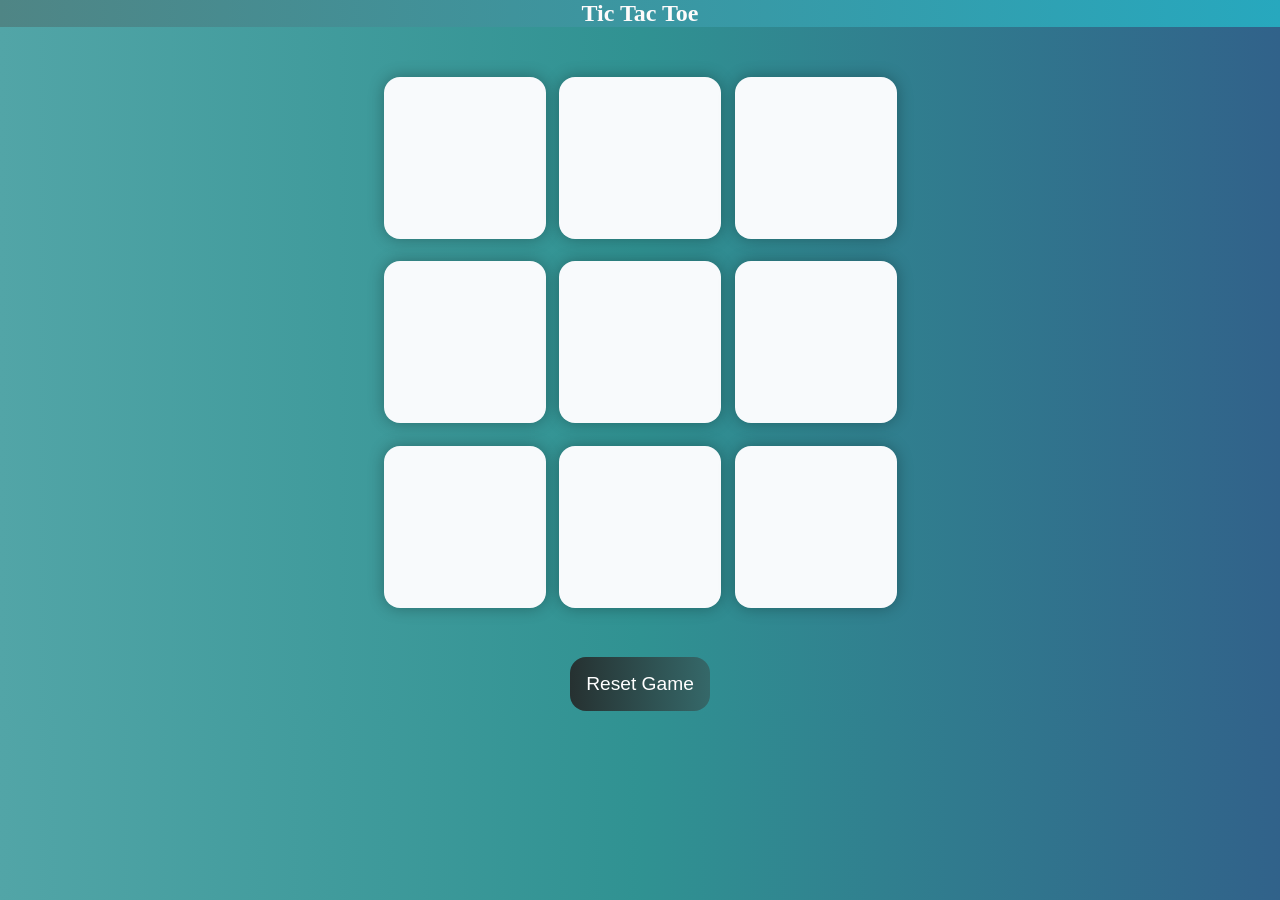
<file: index.html>
<!DOCTYPE html>
<html lang="en">
<head>
    <meta charset="UTF-8">
    <meta name="viewport" content="width=device-width, initial-scale=1.0">
    <title>My prac web</title>
    <link rel="stylesheet" href="style.css"/>
</head>
<body>
    <!-- <div id="headings">
    <h1>Welcome to  my website</h1>
    <h1>Welcome to  my website</h1>

    
    <h3>Lets Go:</h3>
</div>
    <p>Lorem ipsum dolor, sit amet consectetur adipisicing elit. Esse, rerum. Rerum esse laboriosam sapiente expedita dolor voluptatum vero saepe illum earum. Obcaecati perferendis ullam qui vitae repellendus labore omnis at!</p>
    <button>
       <a href="http://127.0.0.1:5500/index.html">Click me!</a> 
    </button>
    <h2>Welcome to Shopping</h2>
    <div id="allimages">
        <div id="pic123">
    <div id="images">
        <img src="shirt.jpg">
    </div>
    <div id="images">
        <img src="sha.jpg" alt="">
    </div>


    <div id="images">
        <img src="sha.jpg" alt="">
      
    </div>  
</div>
    <div id="pic456">
    <div id="images">
        <img src="kp.jpg" alt="">
    </div>
    <div id="images">
        <img src="ali.jpg" alt="">
    </div>
    <div id="images">
        <img src="ali.jpg" alt="">
    </div>
</div>
    </div> -->

    <!-- <div>
        <h2><i>Fruits:</i></h2>
        <ul>
            <li>Mango</li>
            <li>Orange</li>
            <li>Banana</li>
        </ul>
    </div>
<h1>Old heading:</h1> -->


         <!-- practice -->

         <!-- <h2 id="head2">Hello Javascript</h2>

         <!-- practice question 2 -->

        <!-- <div class="box">first div  </div>
        <br>
        
   
             <button id="btn1">click me!</button>
              <br>  <br>
             <button id="btn2">click mode!</button> -->

                  <!-- PRAC GAME TIC TOC TOE -->

                 
            <nav>
         <h1>Tic Tac Toe</h1>
        </nav>     
             <div class="msgcontainer hide">
                    <p id="msg">Winner</p>
                    <br>
                    <button id="newgamebtn">New Game</button>
                  </div>
        <div class="container">
        <div class="box">
            <button class="btn1"></button>
            <button class="btn1"></button>
            <button class="btn1"></button>
            <button class="btn1"></button>
            <button class="btn1"></button>
            <button class="btn1"></button>
            <button class="btn1"></button>
            <button class="btn1"></button>
            <button class="btn1"></button>
            </div>
            </div>
        <button id="resetbtn">Reset Game</button>

        

    <script src="prac.js"></script>
</body>
</html>
</file>
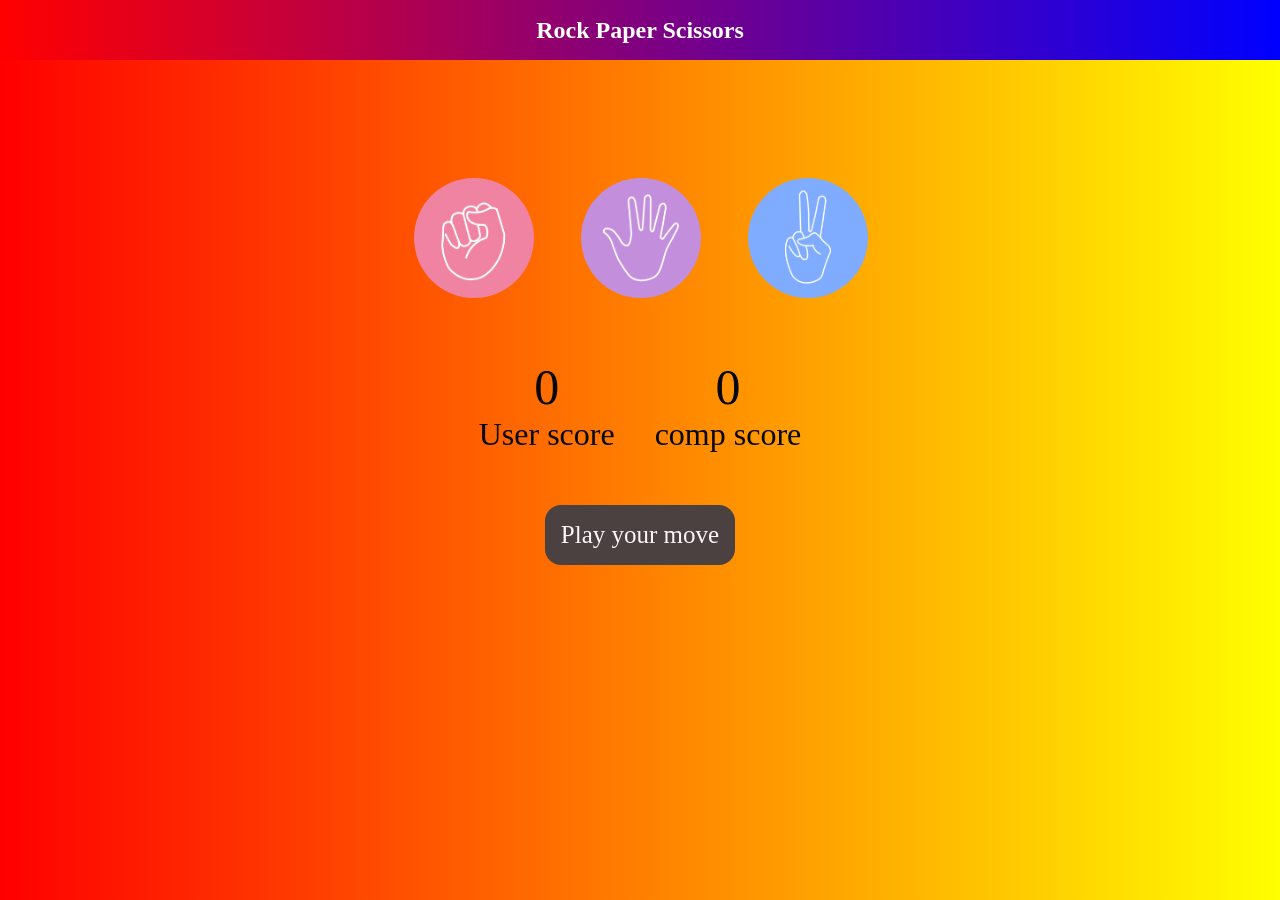
<file: 2nd game/2nd game.html>
<!DOCTYPE html>
<html lang="en">
<head>
    <meta charset="UTF-8">
    <meta name="viewport" content="width=device-width, initial-scale=1.0">
    <link rel="stylesheet" href="2nd game.css">
    <title>Rock Paper scissors game</title>
</head>
<body>
    <nav>
<h1>Rock Paper Scissors</h1>
</nav>
<div class="choices">
    <div class="choice" id="rock">
        <img src="rock.png" alt="">
    </div>

    <div class="choice" id="paper">
        <img src="paper.png" alt="">
    </div>

    <div class="choice" id="scissors">
        <img src="scissors.png" alt="">
    </div>
</div>

<div class="scoreboard">
    <div class="score">
        <P id="userscore">0</P>
        <p>User score</p>
    </div>

    <div class="score">
        <P id="compscore">0</P>
        <p>comp score</p>
    </div>
    
</div>
<div class="msg-container">
   <p id="msg">Play your move</p>
</div>




<script src="2ndgame.js"></script>
</body>
</html>
</file>
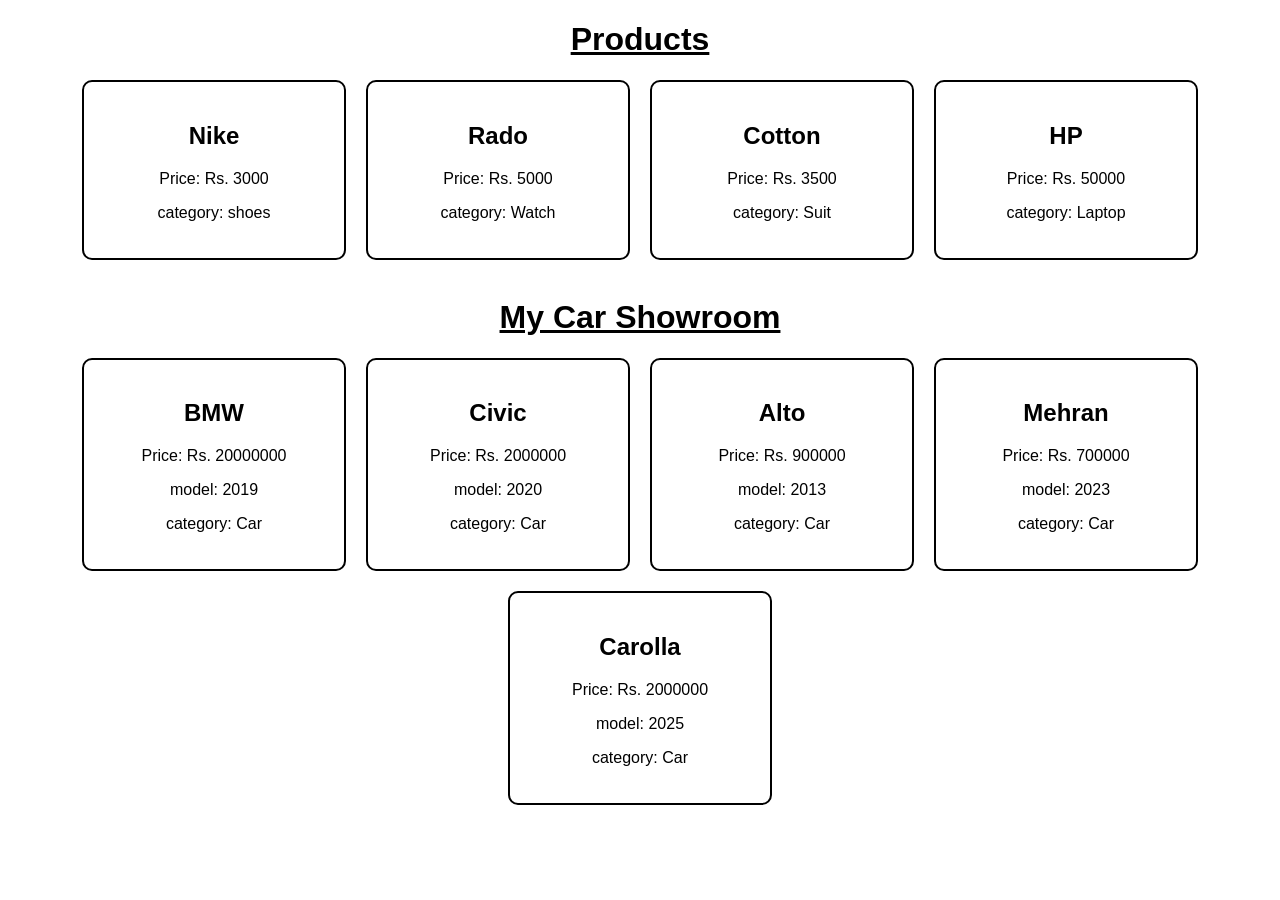
<file: 2nd game/classobjectsprac/classobj.html>
<!DOCTYPE html>
<html lang="en">
<head>
    <meta charset="UTF-8">
    <meta name="viewport" content="width=device-width, initial-scale=1.0">
    
    <title>My Car Showroom</title>
    <link rel="stylesheet" href="classobject.css">
</head>
<body>
     <h1><u>Products</u></h1>
     <div id="prodContainer">
     </div>
<br>
      <h1><u>My Car Showroom</u></h1>
    <div id="carContainer">
    </div>

    <script src="classobjects.js"></script>
</body>
</html>
</file>
<file: style.css>
* {
  margin: 0px;
  padding: 0px;
}
/* 
h1,
h3 {
    color: #ffffff;
    background-color: #124e66;
    align-items: center;
}
h2 {
        color: #ffffff;
    background-color: #124e66;
    text-align: center;
}
            color: #ffffff;
    background-color: #124e66;
    text-align: center;
}
#headings {
text-align: center;
}
body {
    background: linear-gradient(130deg, #222e4d, #3a8994, rgb(212, 145, 156));
}
p {
    color: white;
}
button {
    border-radius: 20px;
    height: 30px;
    width: 100px;
    background: linear-gradient(to right, rgb(69, 73, 119), rgb(82, 75, 75))
}
button a {
  text-decoration: none;
  color: white;
}
button:hover {
  animation: color move 2s linear infinite;
}
#images {
    width: 370px;
    display: flex;
    margin-top: 20px;
}
#allimages{
    margin-left: 60px;
    margin-right: 60px;
    margin-top: 20px;
background: rgba(255, 255, 255, 0.05);
  border: 1px solid rgba(255, 255, 255, 0.1);
  border-radius: 12px;
  padding: 15px;
  transition: transform 0.3s ease, box-shadow 0.3s ease;
}

#pic123{
    display: flex;
    margin-left: 40px;
    width: 100%;
  border-radius: 8px;
  background-color: transparent;
}
#pic456{
    display: flex;
    margin-left: 40px;
    width: 100%;
  border-radius: 8px;
  background-color: transparent;
}
#images{
      transform: translateY(-8px);
  box-shadow: 0 10px 20px rgba(0, 0, 0, 0.4);
}

body {
  margin: 0;
  padding: 0;
  min-height: 100vh;
  
  1. Main Background Color (Blue/Dark)
  background-color: #0f172a; 
  
  /* 2. White Dots ka Pattern */
  /* background-image: radial-gradient(rgba(255, 255, 255, 0.3) 1.5px, transparent 1.5px); */
  
  /* 3. Dots ke darmiyan ka Gap */
  /* background-size: 20px 20px;
} */
   /* h1, h2, h3 {
  background-color: rgba(255, 255, 255, 0.07); 
  color: #ffffff;
  border: 1px solid rgba(255, 255, 255, 0.15);
  backdrop-filter: blur(5px);
  border-radius: 8px;
  padding: 10px 20px;
}  */


body{
  background: linear-gradient(to right, #52a5a7, #309292, #31628a);
  text-align: center;
}
.container{
  height: 70vh;
    display: flex;
  justify-content: center;
  align-items: center;
}

.box{
  height: 60vmin;
  width: 60vmin;
  display: flex;
  flex-wrap: wrap;
  justify-content: center;
  align-items: center;
  gap: 1.5vmin;
}

.btn1{
  height: 18vmin;
  width: 18vmin;
  border-radius: 1rem;
  border: none;
  box-shadow: 0 0 1rem rgba(0,0,0,0.3);
  font-size: 8vmin;
  background-color: rgb(248, 250, 252);
  color: #586e6e;
}

#resetbtn {
  padding: 1rem;
  font-size: 1.2rem;
  border-radius: 1rem;
  border: none;
  background: linear-gradient(to right, #263131, #356869);
  color: white;
}

nav{
  background: linear-gradient(to right,#4f8585, #27a8be );
  color: rgb(253, 251, 251);
}

#newgamebtn{
   padding: 1rem;
  font-size: 1.2rem;
  border-radius: 1rem;
  border: none;
  background: linear-gradient(to right, #263131, #356869);
  color: white;
}

#msg {
  color: aliceblue;
  font-size: 5vmin;
}

.msgcontainer {
  height: 120px;
}

.hide {
  display: none;
}

/* .dark{
  background-color: black;
  color: white;
}

.light {
  background-color: white;
  color: black;
} */
</file>
<file: 2nd game/2nd game.css>
* {
    margin: 0;
    padding: 0;
}

body{
    background: linear-gradient(to right, red, yellow);
    color: white;
}

nav {
    background: linear-gradient(to right, red, blue);
    height: 60px;
    color: white;
    display: flex;
    align-items: center;
    justify-content: center;
}

.choices {
    display: flex;
    justify-content: center;
    gap: 2rem;
}

.choice {
    height: 135px;
    width: 135px;
}

.choice:hover{
    cursor: pointer;
    background-color: black;
    border-radius: 50%;
}
#rock,
#paper,
#scissors{
    margin-top: 110px;
}

img {
    height: 120px;
    width: 120px;
    object-fit: cover;
    border-radius: 50%;
    margin: 8px;
}

.scoreboard{
    height: 200px;
    display: flex;
    justify-content: center;
    align-items: center;
    font-size: 2rem;
}

.score{
    margin: 20px;
    color: rgb(6, 7, 7);
}

#userscore,
#compscore{
    display: flex;
    justify-content: center;
    font-size: 50px;
}

.msg-container{
   display: flex;
   justify-content: center;
}

#msg{
   display: flex;
    justify-content: center;
    color: rgb(250, 246, 246);
    background-color: rgb(75, 65, 65);
    font-size: 25px;
    display: inline;
    padding: 1rem;
    border-radius: 1rem;  
}
</file>
<file: 2nd game/classobjectsprac/classobject.css>
body {
    font-family: Arial;
    text-align: center;
}

#carContainer {
    display: flex;
    flex-wrap: wrap;
    gap: 20px;
    justify-content: center;
}

.carCard {
    width: 220px;
    padding: 20px;
    border: 2px solid black;
    border-radius: 10px;
}

#prodContainer {
    display: flex;
    flex-wrap: wrap;
    gap: 20px;
    justify-content: center;
}

.carCards {
    width: 220px;
    padding: 20px;
    border: 2px solid black;
    border-radius: 10px;
}
</file>
